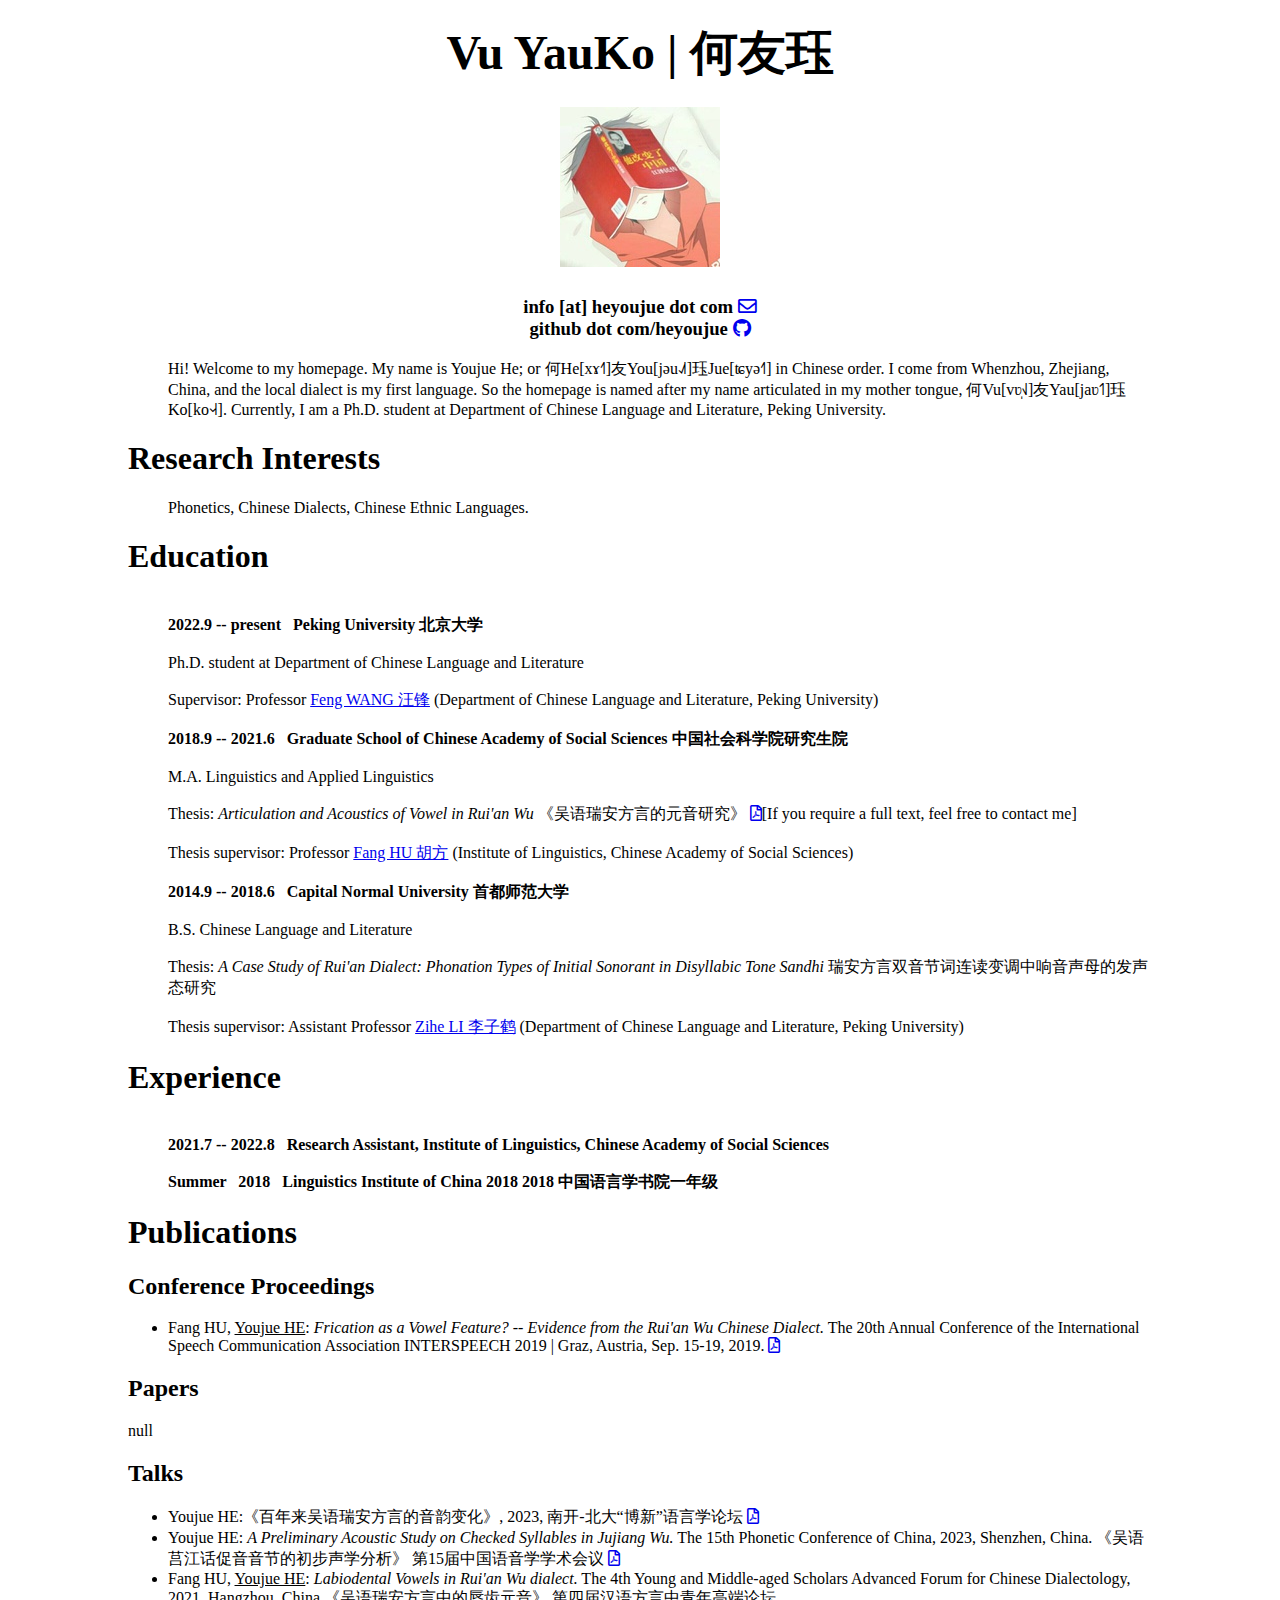
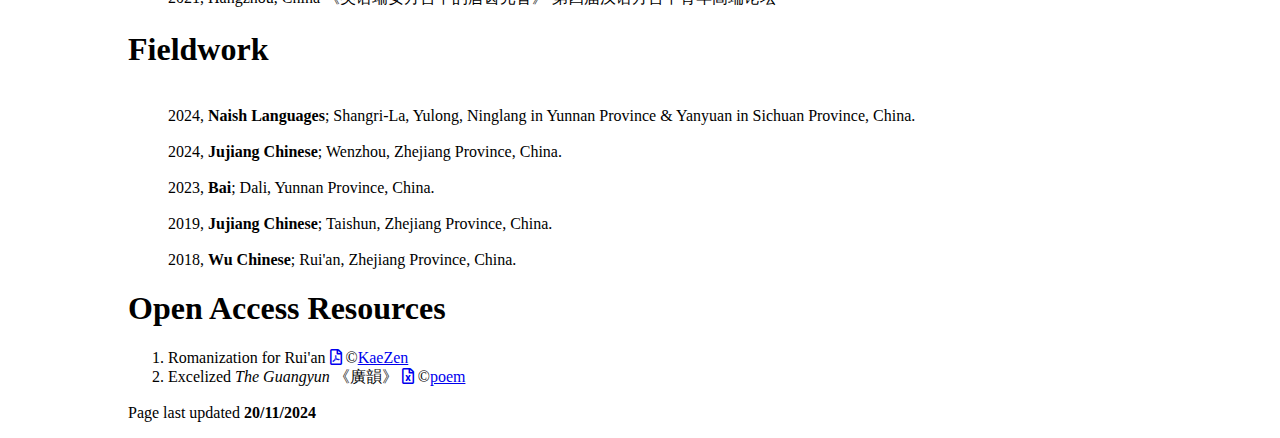
<file: index.html>
<!DOCTYPE html>
<html>
    <head>
        <meta charset="utf-8">
        <title>Vu YauKo | 何友珏</title>
        <link rel="icon" href="image/favicon.ico">
        <link rel="stylesheet" href="main.css">
        <link rel="stylesheet" href="fontawesome/css/all.css">
    </head>
    <body>
        <div class="title">
            <h1 align="center" ><font size="10">Vu YauKo | 何友珏</font> </h1>
            
        </div>
        <h1 align="center" ><img src="image/profile.jpg" alt="Yauko"></h1>
        <h3 align="center" >info [at] heyoujue dot com <a href="mailto:info@heyoujue.com"><i class="far fa-envelope"></i></a><br />
            github dot com/heyoujue <a href="https://github.com/heyoujue" target="_blank"><i class="fab fa-github"></i></a><br /></h3>


        <p>
            <ol>
            Hi! Welcome to my homepage. My name is Youjue He; or 何He[x&#612&#743&#741]友You[j&#601u&#744&#745&#742]珏Jue[&#680y&#601&#743&#741] in Chinese order. I come from Whenzhou, Zhejiang, China, and the local dialect is my first language. So the homepage is named after my name articulated in my mother tongue, 何Vu[v&#651&#809&#743&#745]友Yau[ja&#651&#742&#741]珏Ko[ko&#743&#744&#743]. Currently, I am a Ph.D. student at Department of Chinese Language and Literature, Peking University. 
            </ol>
        </p>

        <p>
            <h1>Research Interests</h1>
            <ol>
            Phonetics, Chinese Dialects, Chinese Ethnic Languages.
            </ol>
        </p>

        <p>
            <h1>Education</h1>
            <ol>
                <br> <b>2022.9 -- present &nbsp Peking University 北京大学</b> </br>
                <br> Ph.D. student at Department of Chinese Language and Literature </br>
                <br> Supervisor: Professor <a href="https://chinese.pku.edu.cn/szdw/zzjs/d3265658783640a8b4ceee05dd1ffd59.htm" target="_blank"> Feng WANG 汪锋</a> (Department of Chinese Language and Literature, Peking University)</br>
                <br> <b>2018.9 -- 2021.6 &nbsp Graduate School of Chinese Academy of Social Sciences 中国社会科学院研究生院</b> </br>
                <br>M.A. Linguistics and Applied Linguistics</br>
                <br>Thesis: <i>Articulation and Acoustics of Vowel in Rui'an Wu</i> 《吴语瑞安方言的元音研究》 <a href="Publications/thesisabstract.pdf" target="_blank"> <i class="far fa-file-pdf"></i></a>[If you require a full text, feel free to contact me]</br>
                <br>Thesis supervisor: Professor <a href="http://paslab.phonetics.org.cn/?p=1515" target="blank">Fang HU 胡方</a>  (Institute of Linguistics, Chinese Academy of Social Sciences)</br>     
                <br><b>2014.9 -- 2018.6 &nbsp Capital Normal University 首都师范大学</b></br>
                <br>B.S. Chinese Language and Literature</br>
                <br>Thesis: <i>A Case Study of Rui'an Dialect: Phonation Types of Initial Sonorant in Disyllabic Tone Sandhi</i> 瑞安方言双音节词连读变调中响音声母的发声态研究</br>
                <br>Thesis supervisor: Assistant Professor <a href="https://chinese.pku.edu.cn/szdw/zzjs/0d375e7661e645aaa8b0dfbcbd312077.htm" target="_blank"> Zihe LI 李子鹤</a> (Department of Chinese Language and Literature, Peking University)</br>
            </ol>

        </p>

        <p>
            <h1>Experience</h1>
            <ol>
            <br> <b>2021.7 -- 2022.8  &nbsp Research Assistant, Institute of Linguistics, Chinese Academy of Social Sciences</b> </br>
            <br><b>Summer &nbsp 2018 &nbsp Linguistics Institute of China 2018  2018 中国语言学书院一年级</b> </br>
            </ol>
        </p>

        <p>
            <h1>Publications</h1>
            <h2>Conference Proceedings</h2>
            <ul>
                <li>Fang HU, <u>Youjue HE</u>: <i>Frication as a Vowel Feature? -- Evidence from the Rui'an Wu Chinese Dialect.</i> The 20th Annual Conference of the International Speech Communication Association INTERSPEECH 2019 | Graz, Austria, Sep. 15-19, 2019. <a href="Publications/frication vowels.pdf" target="_blank"> <i class="far fa-file-pdf" target="blank"></i></a> </li>
            </ul>
            <h2>Papers</h2>
            null
            <h2>Talks</h2>
            <ul>
                <li>Youjue HE:《百年来吴语瑞安方言的音韵变化》, 2023, 南开-北大“博新”语言学论坛 <a href="Publications/Nankai20231008.pdf" target="_blank"> <i class="far fa-file-pdf" target = "blank"></i></a></li>
                <li>Youjue HE: <i>A Preliminary Acoustic Study on Checked Syllables in Jujiang Wu.</i> The 15th Phonetic Conference of China, 2023, Shenzhen, China. 《吴语莒江话促音音节的初步声学分析》 第15届中国语音学学术会议 <a href="Publications/A Preliminary Acoustic Study on Checked Syllables in Jujiang Wu-zh.pdf" target="_blank"> <i class="far fa-file-pdf" target = "blank"></i></a> </li>
                <li>Fang HU, <u>Youjue HE</u>: <i>Labiodental Vowels in Rui'an Wu dialect.</i> The 4th Young and Middle-aged Scholars Advanced Forum for Chinese Dialectology, 2021, Hangzhou, China 《吴语瑞安方言中的唇齿元音》 第四届汉语方言中青年高端论坛
                </li>
            </ul>
        </p>

        <p>
            <h1>Fieldwork</h1>
            <ol>
                <br>2024, <b>Naish Languages</b>; Shangri-La, Yulong, Ninglang in Yunnan Province & Yanyuan in Sichuan Province, China.</br>
                <br>2024, <b>Jujiang Chinese</b>; Wenzhou, Zhejiang Province, China.</br>
                <br>2023, <b>Bai</b>; Dali, Yunnan Province, China.</br>
                <br>2019, <b>Jujiang Chinese</b>; Taishun, Zhejiang Province, China.</br>
                <br>2018, <b>Wu Chinese</b>; Rui'an, Zhejiang Province, China.</br>
            </ol>
            
        </p>

        <p>
            <h1>Open Access Resources</h1>
            <ol>

            
            <li>Romanization for Rui'an <a href="OpenAcess/WuPinRui'an.pdf" target="_blank"><i class="far fa-file-pdf"></i></a> &#169<a href="https://www.zhihu.com/people/yu-zheng-78-47" target="blank">KaeZen</a></li>
            <li>Excelized <i>The Guangyun</i> 《廣韻》 <a href="OpenAcess/广韵 Excel版.xls" target="_blank"><i class="far fa-file-excel"></i></a> &#169<a href="https://www.zhihu.com/people/poem" target="blank">poem</a></li></li>

            </ol> 
        </p>

        <p>
            Page last updated <b>20/11/2024</b>
        </p>

    </body>

</html>
</file>
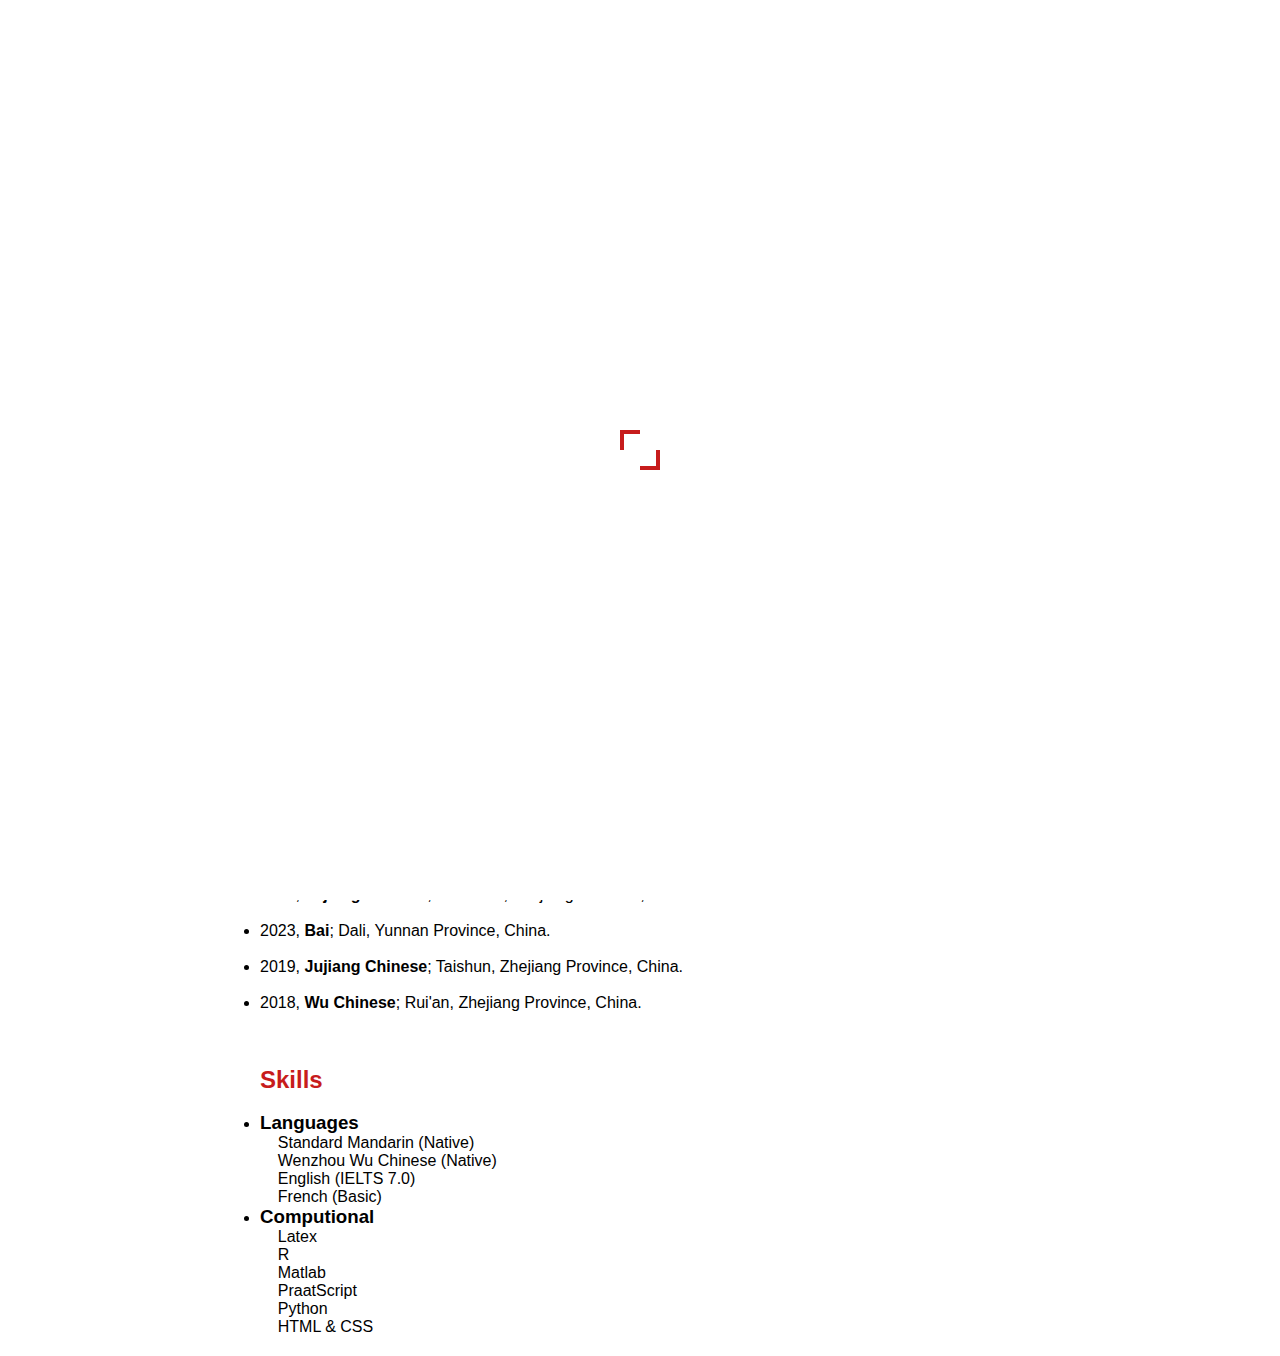
<file: Subsite/CV.html>
<!DOCTYPE html>
<html lang="en">
<head>
  <meta charset="UTF-8" />
  <meta name="viewport" content="width=device-width, initial-scale=1.0" />
  <title>Vu YauKo | 何友珏</title>
  <link rel="icon" href="../image/favicon.ico">
  <link rel="stylesheet" href="style.css" />
  <link rel="stylesheet" href="../fontawesome/css/all.css">
  <link href="https://fonts.googleapis.com/css2?family=Quicksand:wght@300;400;500;600;700&display=swap" rel="stylesheet">

</head>
<body>
     <div id="overlay">
        <svg class="loading recting" width="40" height="40" viewbox="0 0 40 40" id="ld">
          <polygon points="0 0 0 40 40 40 40 0" class="polygon"></polygon>
        </svg>
    </div>
    <div class="topbar">
      <div class="topbar-left">
        <div class="nav-item"><a href="../index.html">Home</a></div>
        <div class="nav-item"><a href="CV.html">Curriculum Vitae</a></div>
        <div class="nav-item"><a href="Publication.html">Publication</a></div>
        <div class="nav-item"><a href="OpenAccess.html">Open Access</a></div>
        <div class="nav-item"><a href="#">Gallery</a></div>
      </div>
      <div class="topbar-right">
        <div class="nav-item"><a href="#" id="emailIcon"><i class="fas fa-envelope"></i></a></div>
        <div class="nav-item"><a href="https://github.com/heyoujue" target="_blank"><i class="fab fa-github"></i></a></div>
      </div>
      <button class="pull-button" id="pullButton">☰</button>      
    </div>

    <div class="content">
              <div class="subcontent">  
            
            <p>Download the PDF version <a href="#" target="_blank"><i class="far fa-file-pdf"></i></a> </p>
            <br>
            <h2>Education</h2>
            <ul>
                <li>2022.9 -- present &nbsp <b>Peking University</b> &nbsp 北京大学</li><br>
                <ul>
                    <li>Ph.D. Candidate at Department of Chinese Language and Literature</li>
                    <li>Supervisor: Professor <a href="https://chinese.pku.edu.cn/szdw/zzjs/d3265658783640a8b4ceee05dd1ffd59.htm" target="blank">Feng WANG 汪锋</a></li>
                </ul><br>
                <li>2018.9 -- 2021.6 &nbsp <b>Graduate School of Chinese Academy of Social Sciences</b> &nbsp 中国社会科学院研究生院</li><br>
                <ul>
                    <li>M.A. Linguistics and Applied Linguistics</li>
                    <li>Thesis: <i>Articulation and Acoustics of Vowel in Rui'an Wu</i> 《吴语瑞安方言的元音研究》 <a href="Publications/thesisabstract.pdf" target="_blank"> <i class="far fa-file-pdf"></i></a> [If you require a full text, feel free to contact me]</li>
                    <li>Thesis supervisor: Research Fellow/Professor <a href="http://paslab.phonetics.org.cn/?p=1515" target="blank">Fang HU 胡方</a></li>
                </ul><br>
                <li>2014.9 -- 2018.6 &nbsp <b>Capital Normal University</b> &nbsp 首都师范大学</li><br>
                <ul>
                    <li>B.A. Chinese Language and Literature</li>
                    <li>Thesis: <i>A Case Study of Rui'an Dialect: Phonation Types of Initial Sonorant in Disyllabic Tone Sandhi</i> 《瑞安方言双音节词连读变调中响音声母的发声态研究》</li>
                    <li>Thesis supervisor: Associate Professor <a href="https://chinese.pku.edu.cn/szdw/zzjs/0d375e7661e645aaa8b0dfbcbd312077.htm" target="_blank"> Zihe LI 李子鹤</a></li>
                </ul>

            </ul>

            <br>
            <br>
      <h2>Experience</h2>
            <br>
            <ul>
                <li>2021.7 -- 2022.8  &nbsp <b>Research Assistant</b>, Institute of Linguistics, Chinese Academy of Social Sciences</li><br>
                <li>Summer &nbsp 2018 &nbsp <b>Linguistics Institute of China 2018</b> 中国语言学书院一年级</li>
            </ul>  

            <br>
            <br>

            <h2>Fieldwork</h2>
            <br>
            <ul>
                <li>2025, <b>Pumi Language</b>; Yanyuan, Sichuan Province, China.</li><br>
                <li>2025, <b>Wu Chinese</b>; Wencheng, Zhejiang Province, China.</li><br>
                <li>2024, <b>Naish Languages</b>; Shangri-La, Yulong, Ninglang in Yunnan Province & Yanyuan in Sichuan Province, China.</li><br>
                <li>2024, <b>Jujiang Chinese</b>; Wenzhou, Zhejiang Province, China.</li><br>
                <li>2023, <b>Bai</b>; Dali, Yunnan Province, China.</li><br>
                <li>2019, <b>Jujiang Chinese</b>; Taishun, Zhejiang Province, China.</li><br>
                <li>2018, <b>Wu Chinese</b>; Rui'an, Zhejiang Province, China.</li><br>
            </ul>


            <br>
            <br>

            <h2>Skills</h2>
            <br>    
                <ul>
                    <li><h3>Languages</h3></li>
                    <ul style="list-style-type:none">
                        <li>&nbsp;&nbsp;&nbsp;&nbsp;Standard Mandarin (Native)</li>
                        <li>&nbsp;&nbsp;&nbsp;&nbsp;Wenzhou Wu Chinese (Native)</li>
                        <li>&nbsp;&nbsp;&nbsp;&nbsp;English (IELTS 7.0)</li>
                        <li>&nbsp;&nbsp;&nbsp;&nbsp;French (Basic)</li>
                    </ul>

                    <li><h3>Computional</h3></li>
                    <ul style="list-style-type:none">
                        <li>&nbsp;&nbsp;&nbsp;&nbsp;Latex</li>
                        <li>&nbsp;&nbsp;&nbsp;&nbsp;R</li>
                        <li>&nbsp;&nbsp;&nbsp;&nbsp;Matlab</li>
                        <li>&nbsp;&nbsp;&nbsp;&nbsp;PraatScript</li>
                        <li>&nbsp;&nbsp;&nbsp;&nbsp;Python</li>
                        <li>&nbsp;&nbsp;&nbsp;&nbsp;HTML & CSS</li>
                    </ul>
                </ul>
        </div>
    </div>
     <div id="emailOverlay" class="email-overlay" style="display:none;">
      <div class="email-popup-content" id="emailPopupContent">
        info <span style="color: #c71c1c;">[&#230t]</span> heyoujue <span style="color: #c71c1c;">[d&#594t]</span> com
      </div>
    </div>
    <script src="topbar.js"></script>
</body>
</html>
</file>
<file: Subsite/OpenAccess.html>
<!DOCTYPE html>
<html lang="en">
<head>
  <meta charset="UTF-8" />
  <meta name="viewport" content="width=device-width, initial-scale=1.0" />
  <title>Vu YauKo | 何友珏</title>
  <link rel="icon" href="../image/favicon.ico">
  <link rel="stylesheet" href="style.css" />
  <link rel="stylesheet" href="../fontawesome/css/all.css">
  <link href="https://fonts.googleapis.com/css2?family=Quicksand:wght@300;400;500;600;700&display=swap" rel="stylesheet">
</head>
<body>
     <div id="overlay">
        <svg class="loading recting" width="40" height="40" viewbox="0 0 40 40" id="ld">
          <polygon points="0 0 0 40 40 40 40 0" class="polygon"></polygon>
        </svg>
    </div>
    <div class="topbar">
      <div class="topbar-left">
        <div class="nav-item"><a href="../index.html">Home</a></div>
        <div class="nav-item"><a href="CV.html">Curriculum Vitae</a></div>
        <div class="nav-item"><a href="Publication.html">Publication</a></div>
        <div class="nav-item"><a href="OpenAccess.html">Open Access</a></div>
        <div class="nav-item"><a href="#">Gallery</a></div>
        <!--<div class="nav-item"><a href="#">Blog</a></div>-->
      </div>
      <div class="topbar-right">
        <div class="nav-item"><a href="#" id="emailIcon"><i class="fas fa-envelope"></i></a></div>
        <div class="nav-item"><a href="https://github.com/heyoujue" target="_blank"><i class="fab fa-github"></i></a></div>
      </div>
      <button class="pull-button" id="pullButton">☰</button>
    </div>


    <div class="content">

    <div class="subcontent">


        <h2>My Data Sets</h2>
        <br>
        <ol>
            <li>Excelized <i>Ouwen Yinhui</i> 《瓯文音汇》 <a href="../OpenAcess/OuWenYinHui.xlsx" target="blank"><i class="far fa-file-excel"></i></a> &#169 <a href="https://heyoujue.com" target="blank">Yauko</a></li>
            <li>Excelized <i>Chinese Dialects word list</i> 《方言调查字表》 <a href="../OpenAcess/excelized fangyan word list.xlsx" target="blank"><i class="far fa-file-excel"></i></a> &#169 <a href="https://heyoujue.com" target="blank">Yauko</a></li>
        </ol>

        <br>
        <br>

        <h2>Collection of Internet Resources</h2>
        <br>
        <ol>
            <li>Romanization for Rui'an <a href="../OpenAcess/WuPinRui'an.pdf" target="_blank"><i class="far fa-file-pdf"></i></a> &#169 <a href="https://www.zhihu.com/people/yu-zheng-78-47" target="blank">KaeZen</a></li><br>
            <li>Excelized <i>The Guangyun</i> 《廣韻》 <a href="../OpenAcess/广韵 Excel版.xls" target="_blank"><i class="far fa-file-excel"></i></a> &#169 <a href="https://www.zhihu.com/people/poem" target="blank">poem</a></li>
        </ol>
    </div>
  </div>
      <div id="emailOverlay" class="email-overlay" style="display:none;">
      <div class="email-popup-content" id="emailPopupContent">
        info <span style="color: #c71c1c;">[&#230t]</span> heyoujue <span style="color: #c71c1c;">[d&#594t]</span> com
      </div>
    </div>
    <script src="topbar.js"></script>
</body>
</html>
</file>
<file: Subsite/Publication.html>
<!DOCTYPE html>
<html lang="en">
<head>
  <meta charset="UTF-8" />
  <meta name="viewport" content="width=device-width, initial-scale=1.0" />
  <title>Vu YauKo | 何友珏</title>
  <link rel="icon" href="../image/favicon.ico">
  <link rel="stylesheet" href="style.css" />
  <link rel="stylesheet" href="../fontawesome/css/all.css">
  <link href="https://fonts.googleapis.com/css2?family=Quicksand:wght@300;400;500;600;700&display=swap" rel="stylesheet">
</head>
<body>
     <div id="overlay">
        <svg class="loading recting" width="40" height="40" viewbox="0 0 40 40" id="ld">
          <polygon points="0 0 0 40 40 40 40 0" class="polygon"></polygon>
        </svg>
    </div>
    <div class="topbar">
      <div class="topbar-left">
        <div class="nav-item"><a href="../index.html">Home</a></div>
        <div class="nav-item"><a href="CV.html">Curriculum Vitae</a></div>
        <div class="nav-item"><a href="Publication.html">Publication</a></div>
        <div class="nav-item"><a href="OpenAccess.html">Open Access</a></div>
        <div class="nav-item"><a href="#">Gallery</a></div>
        <!--<div class="nav-item"><a href="#">Blog</a></div>-->
      </div>
      <div class="topbar-right">
        <div class="nav-item"><a href="#" id="emailIcon"><i class="fas fa-envelope"></i></a></div>
        <div class="nav-item"><a href="https://github.com/heyoujue" target="_blank"><i class="fab fa-github"></i></a></div>
      </div>
      <button class="pull-button" id="pullButton">☰</button>
    </div>

    <div class="content">
      <div class="subcontent">  

            <h2>Conference Proceedings</h2>
            <ul>

                <li>Fang HU & <u>Youjue HE</u>: <i>Frication as a Vowel Feature? -- Evidence from the Rui'an Wu Chinese Dialect.</i> The 20th Annual Conference of the International Speech Communication Association INTERSPEECH 2019 | Graz, Austria, Sep. 15-19, 2019. <a href="Publications/frication vowels.pdf" target="_blank"> <i class="far fa-file-pdf" target="blank"></i></a> </li>
                </ul>
            </ul>

            <br>
            <br>

            <h2>Papers</h2>
            <ul>
            <li>Fang HU & <u>Youjue HE</u> : <i>The labiodental vowels in the Ruian Wu dialect.</i> Fangyan. (Revising)
              <br> 胡方，何友珏.《吴语瑞安方言中的唇齿元音》，《方言.（终审中）
              <!-- <a href="Publications/A Preliminary Acoustic Study on Checked Syllables in Jujiang Wu-zh.pdf" target="_blank"> <i class="far fa-file-pdf" target = "blank"></i></a> -->
            </li>
            </ul>


            <br>
            <br>

            <h2>Talks</h2>
            <ul>
                <li>Youjue HE: <i>Labioldentalization as a Vowel Feature: Articulatory Evidence from Rui'an Wu.</i> The 16th Phonetic Conference of China, 2025, Beijing, China. 
                  <br>何友珏.《论唇齿发音动作作为元音附加特征—基于吴语瑞安方言的发音研究》 第16届中国语音学学术会议 <a href="Publications/pcc2025.pdf" target="_blank"> <i class="far fa-file-pdf" target = "blank"></i></a> </li>
                <li>何友珏:《纳语次瓦话的r类元音与咽化元音：基于超声图像的初步研究》, 2025, 中国语言文学全球博士生论坛 <a href="Publications/Nankai20231008.pdf" target="_blank"> <i class="far fa-file-pdf" target = "blank"></i></a></li>

                <li>何友珏:《百年来吴语瑞安方言的音韵变化》, 2023, 南开-北大“博新”语言学论坛 <a href="Publications/Nankai20231008.pdf" target="_blank"> <i class="far fa-file-pdf" target = "blank"></i></a></li>
                <li>Youjue HE: <i>A Preliminary Acoustic Study on Checked Syllables in Jujiang Wu.</i> The 15th Phonetic Conference of China, 2023, Shenzhen, China. 
                  <br>何友珏.《吴语莒江话促音音节的初步声学分析》 第15届中国语音学学术会议 <a href="Publications/A Preliminary Acoustic Study on Checked Syllables in Jujiang Wu-zh.pdf" target="_blank"> <i class="far fa-file-pdf" target = "blank"></i></a> </li>
            </ul>

      </div>  
    </div>
        <div id="emailOverlay" class="email-overlay" style="display:none;">
      <div class="email-popup-content" id="emailPopupContent">
        info <span style="color: #c71c1c;">[&#230t]</span> heyoujue <span style="color: #c71c1c;">[d&#594t]</span> com
      </div>
    </div>
    <script src="topbar.js"></script>
</body>
</html>
</file>
<file: main.css>
body {
    vertical-align:middle; 
    margin-top: 20px;
    margin-left: 10%;
    margin-right: 10%;
    font-family:  "Times New Roman", Courier,monospace;
}

.title {
    vertical-align:middle;

}
</file>
<file: Subsite/style.css>
/* style.css */

* {
  box-sizing: border-box;
  margin: 0;
  padding: 0;
}


body, html {
  height: auto;
  overflow-y: auto;  /* default scrollbar on the right */
  font-family: Times, sans-serif;
  background-color: #ffffff;
  margin: 0;
  padding: 0;
}

#overlay {
  position: fixed;
  top: 0;
  left: 0;
  width: 100%;
  height: 100%;
  background-color: white;
  display: flex;
  justify-content: center;
  align-items: center;
  z-index: 9999;
  transition: opacity 0.4s ease;
}


/* Fade-out class */
#overlay.fade-out {
  opacity: 0;
  pointer-events: none;
}

/* Hide after transition ends */
#overlay.hidden {
  display: none;
}

/* Spinner keyframes */
@keyframes spin {
  0% { transform: rotate(0deg); }
  100% { transform: rotate(360deg); }
}


.recting .polygon{
    fill:none;
    stroke: #c71c1c;
    stroke-width: 8px;
    stroke-dasharray: 40;
    stroke-dashoffset: 50%;
    animation: recting 1.2s forwards infinite;
}

@keyframes recting{
    to {
        stroke-dashoffset: 250%;
    }
}

.topbar {
  width: 100%;
  background-color: #000000;
  display: flex;
  justify-content:space-between;
  position: fixed;
  top: 0;
  left: 0;
  height: 70px;
  align-items: center;
  opacity: 0.8; 
  transition: top 0.3s ease;

}


.topbar-left{
  display: flex;
  gap: 20px; /* spacing between items */
}


.topbar-right {
  display: flex;
  gap: 20px; /* spacing between items */
  margin-right: 20px;
}

.nav-container {
  margin-top: 80px;
  width: 100%;
  display: flex;
  flex-direction: column;
  align-items: center;
}

.topbar.hidden {
  top: -60px;  /* move above viewport (slightly more than height) */
}

.nav-item {
  margin-bottom: 0px;
  width: 100%;
  font-family: 'Quicksand',sans-serif;

}

.nav-item a {
  display: flex;
  justify-content: center;
  align-items: center;
  width: 100%;
  padding: 10px 0;
  text-decoration: none;
  color: #ffffff;
  font-weight: bold;
  text-align: center;
}


.nav-item a:hover {
  color: #c71c1c;
  background-color: transparent;

}

.pull-button {
  position: absolute;
  bottom: -20px;
  left: 50%;
  transform: translateX(-50%);
  width: 40px;
  height: 40px;
  background-color: #444;
  border: none;
  border-radius: 50%;
  color: white;
  font-size: 20px;
  cursor: pointer;
  box-shadow: 0 2px 6px rgba(0,0,0,0.3);
  transition: background-color 0.3s ease;
  z-index: 1100;
}

/* Change pull button color on hover */
.pull-button:hover {
  background-color: #c71c1c;
}



.profile-section {
  text-align: center;
  margin-bottom: 30px;
}

.profile-img {
  width: 150px;
  height: 150px;
  border-radius: 50%;
  object-fit: cover;
  margin-bottom: 10px;
  border: 3px solid #686868;
  box-shadow: 0 4px 10px rgba(0, 0, 0, 0.3); /* Shadow added */
}

#indexid{
  overflow-y: hidden;
}

#introcard{

  animation: slideUp 1.5s cubic-bezier(0.4, 0, 0.2, 1) forwards;
}

@keyframes slideUp {
  0% {
    transform: translateY(100vh);
    opacity: 0;
  }
  100% {
    transform: translateY(0);
    opacity: 1;
  }
}

.content {
  text-align: center;
  padding: 20px 120px;
  padding-top: 80px;
  background-color: #ffffff;
  width: 80%;
  max-width: 1000px;
  margin: 50px auto 0 auto;
  font-family: 'Ancizar Sans', sans-serif;

}

  .content a {
  color: #6b9c1c;              /* Default color */
  text-decoration: none;    /* Remove underline */
  font-weight: bold;        /* Make bold */
  font-size: 15px;          /* Change size */
}

.content a:hover {
  color: #c71c1c;               /* Change color on hover */
  text-decoration: none;    /* Remove underline */
}

.selfintro{
  font-size: 1.2em;  /* Adjust size as needed */
  color: #333;       /* Optional: set a soft dark text color */
  margin-top: 10px;
  text-align: left;
  text-indent: 2em;
  line-height: 2;
}

.subcontent{

  text-align: left;

}

.content h2{
  color: #c71c1c;
}

.email-popup {
  display: none;
  position: fixed;
  top: 60px;
  right: 20px;
  background-color: white;
  border: 1px solid #ccc;
  padding: 12px 20px;
  box-shadow: 0 2px 10px rgba(0,0,0,0.2);
  border-radius: 8px;
  z-index: 1000;
}

.email-overlay {
  display: none; 
  position: fixed;
  top: 0;
  left: 0;
  width: 100%;
  height: 100%;
  background-color: rgba(0, 0, 0, 0.4);
  z-index: 1000;
  align-items: center;
  justify-content: center;
}

.email-popup-content {
  background-color: white;
  padding: 20px 30px;
  border-radius: 10px;
  font-size: 18px;
  font-family: 'Times', sans-serif;
  color: #333;
  box-shadow: 0 4px 20px rgba(0, 0, 0, 0.2);
  opacity: 0;
  transform: scale(0.8);
}

/* fade in */
@keyframes fadeZoomIn {
  0% { opacity: 0; transform: scale(0.8); }
  100% { opacity: 1; transform: scale(1); }
}

/* fade out*/
@keyframes fadeZoomOut {
  0% { opacity: 1; transform: scale(1); }
  100% { opacity: 0; transform: scale(0.8); }
}

.email-popup-content.show {
  animation: fadeZoomIn 0.3s ease forwards;
}

.email-popup-content.hide {
  animation: fadeZoomOut 0.3s ease forwards;
}

#primigls.th, td{
   
  text-align: left;   /* ✅ Left align content */
  font-family: 'Times New Roman', Times, serif;

}
</file>
